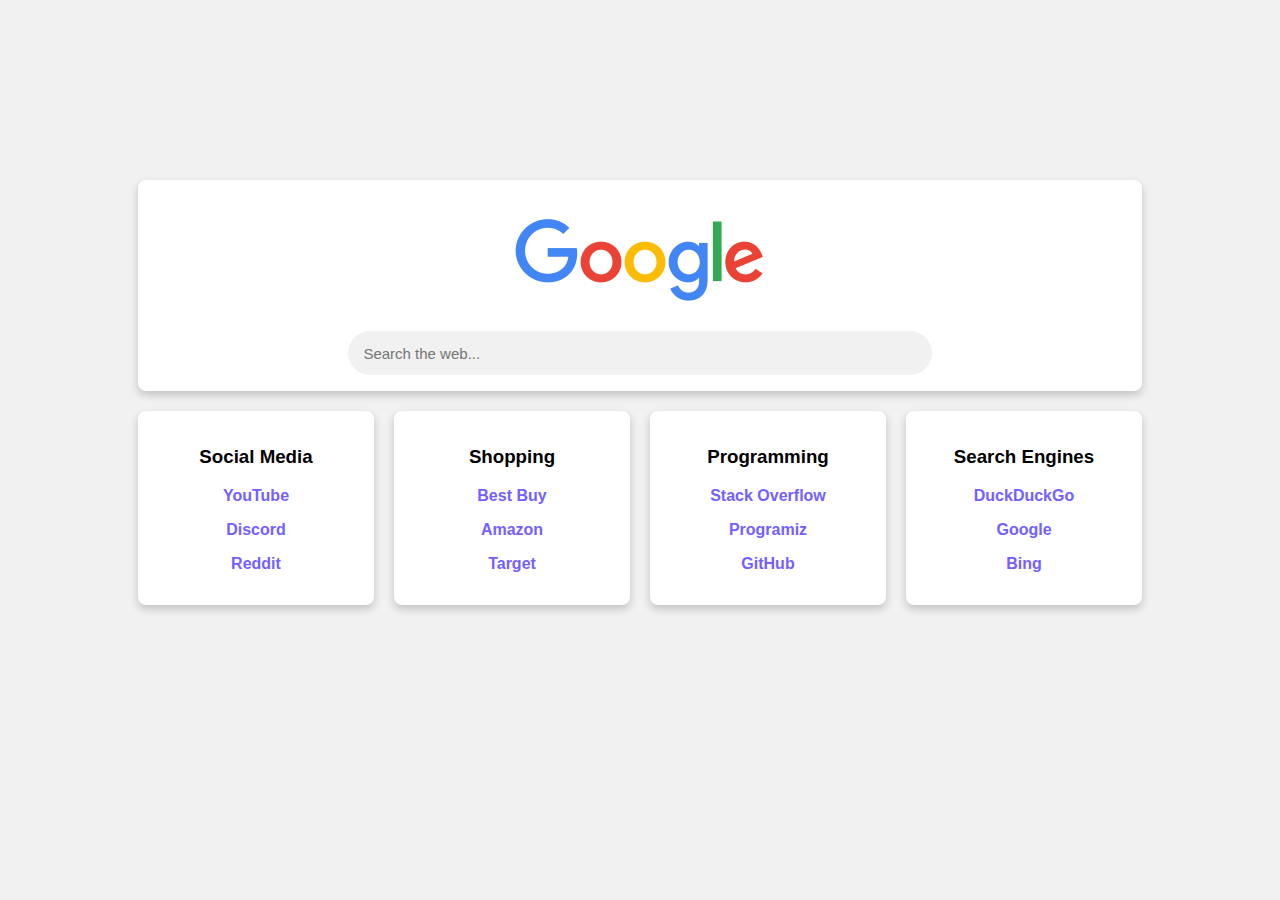
<file: home.html>
<!DOCTYPE html>
<html>

<head>
  <meta name="viewport" content="width=device-width, initial-scale=1">
  <title>New Tab</title>
  <style>
    * {
      box-sizing: border-box;
    }

    body {
      font-family: Arial, Helvetica, sans-serif;
	    background: #f1f1f1;
      max-width: 1024px;
      margin-left: auto;
      margin-right: auto;
    }

    /* Header */
    .header {
      box-shadow: 0 4px 8px 0 rgba(0, 0, 0, 0.2);
      padding: 16px;
      font-size: 15px;
      text-align: center;
      background: #ffffff;
      border-radius: 8px;
      margin: 10px;
      margin-bottom: 20px;
      margin-top: 20vh;
    }

    .title {
      font-weight: bold;
      font-style: italic;
    }

	form input[type="search"] {
      background-color: #f1f1f1;
      /* border: 1px solid #242424; */
	    border-radius: 2em;
      box-sizing: border-box;
      font-weight: bold;
      font: inherit;
      width: 60%;
	    height: 44px;
	    padding-left: 1em;
      color: inherit;
      outline: none;
      border: none;
    }


    /* Float four columns side by side */
    .column {
      float: left;
      width: 25%;
      padding: 0 10px;
    }

    /* Remove extra left and right margins, due to padding */
    /*.row {margin: 0 -5px;}*/

    /* Clear floats after the columns */
    .row:after {
      content: "";
      display: table;
      clear: both;
    }

    /* Responsive columns */
    @media screen and (max-width: 600px) {
      .header {
        display: none;
      }

      .column {
        width: 100%;
        display: block;
        margin-bottom: 10px;
        margin-top: 10px;
      }

      .card_name {
        display: none;
      }
    }

    /* Style the counter cards */
    .card {
      box-shadow: 0 4px 8px 0 rgba(0, 0, 0, 0.2);
      padding: 16px;
      text-align: center;
      background-color: #ffffff;
      border-radius: 8px;
    }

    /* link */
    a {
      color: #7360ff;
      font-weight: 600;
      text-decoration: none;
    }

    /* mouse over link */
    a:hover {
      /* color: #7360ff; */
	    text-decoration: underline;
    }


    @media (prefers-color-scheme: dark) {
	  form input[type="search"] {
      background-color: #242424;
      /* border: 1px solid #242424; */
	    border-radius: 2em;
      box-sizing: border-box;
      font-weight: bold;
      font: inherit;
      width: 60%;
	    height: 44px;
	    padding-left: 1em;
      color: inherit;
      outline: none;
      border: none;
    }

      body {
        color: #FFFFFF;
        background-color: #242424;
      }

      .card {
        background-color: #3b3b3b;
      }

      /* link */
      a {
        color: #7360ff;
      }

      a:hover {
        color: #7360ff;
		    text-decoration: underline;
      }

      /* Header */
      .header {
        background: #3b3b3b;
      }
	  /* Header web search */
      .header .web_search{
        background: #3b3b3b;
      }
    }
  </style>
</head>

<body>

  <div class="header">
    <h2 class="title"><img src="assets\img\google1.png" alt=" Google Search" target="_blank"></h2>
    <!-- Web search -->
    <div id="web_search">
      <form action="https://www.google.com/search?q=" method="GET" autocomplete="off">
		<input autofocus id="q" name="q" type="search" placeholder="Search the web...">
      </form>
    </div>
  </div>

  <div class="row">
    <div class="column">
      <div class="card">
        <h3 class="card_name">Social Media</h3>
        <p><a href="https://youtube.com/">YouTube</a></p>
        <p><a href="https://discord.com/app">Discord</a></p>
        <p><a href="https://www.reddit.com/">Reddit</a></p>
      </div>
    </div>

    <div class="column">
      <div class="card">
        <h3 class="card_name">Shopping</h3>
        <p><a href="https://www.bestbuy.com/">Best Buy</a></p>
		<p><a href="https://www.amazon.com/">Amazon</a></p>
        <p><a href="https://www.target.com/">Target</a></p>
      </div>
    </div>

    <div class="column">
      <div class="card" class>
        <h3 class="card_name">Programming</h3>
        <p><a href="https://stackoverflow.com/">Stack Overflow</a></p>
        <p><a href="https://www.programiz.com/">Programiz</a></p>
		<p><a href="https://github.com/">GitHub</a></p>
      </div>
    </div>

    <div class="column">
      <div class="card">
		<h3 class="card_name">Search Engines</h3>
		<p><a href="https://duckduckgo.com/">DuckDuckGo</a></p>
        <p><a href="https://google.com/">Google</a></p>
        <p><a href="https://www.bing.com/">Bing</a></p>
      </div>
    </div>
  </div>
</body>

<script>

</script>
</html>
</file>
